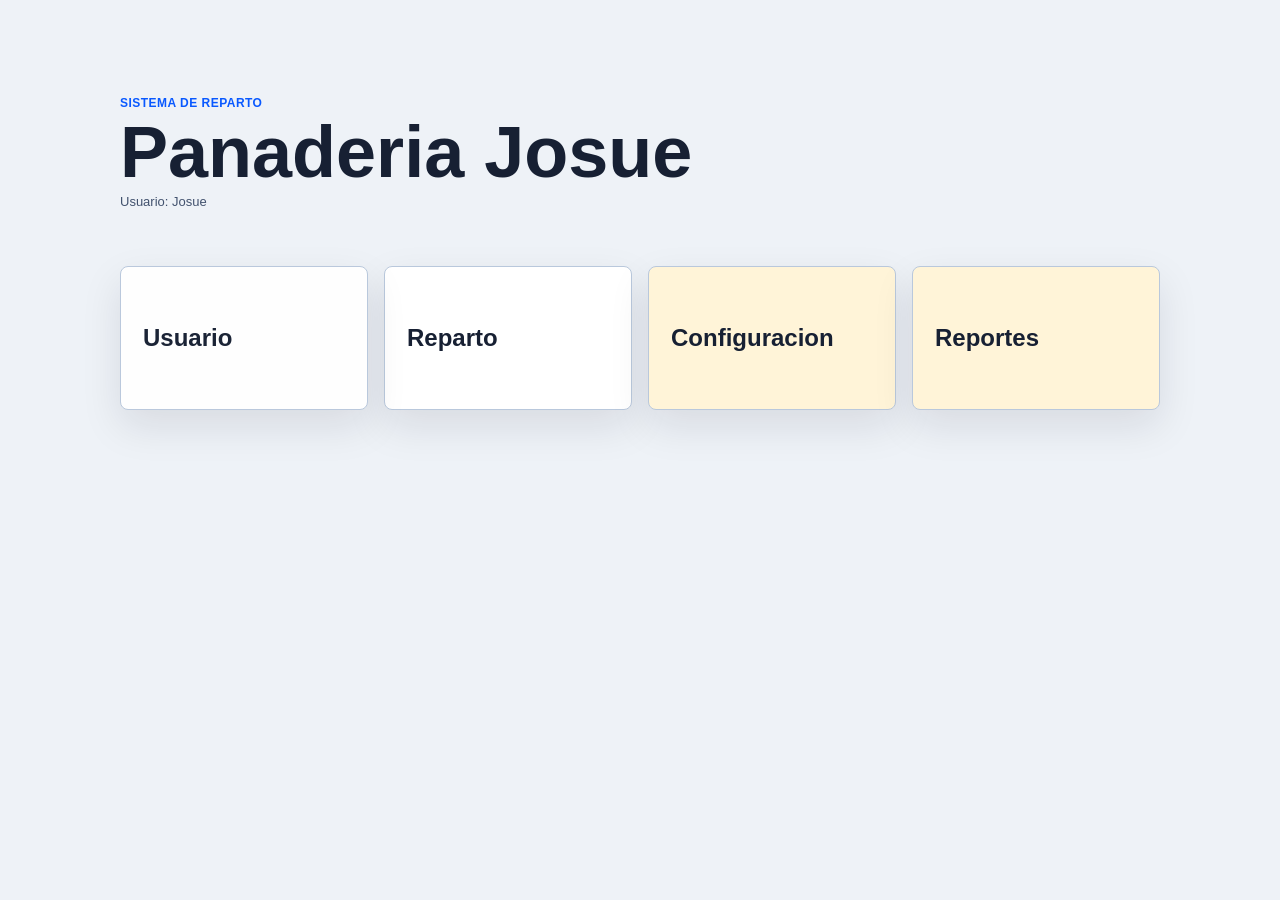
<file: index.html>
<!doctype html>
<html lang="es">
<head>
  <meta charset="utf-8">
  <meta name="viewport" content="width=device-width, initial-scale=1">
  <title>Inicio - Panaderia Josue</title>
  <link rel="stylesheet" href="styles.css?v=5">
</head>
<body data-page="inicio">
  <header class="hero inicio-hero">
    <div>
      <p class="subtitulo">Sistema de reparto</p>
      <h1>Panaderia Josue</h1>
      <p class="usuario">Usuario: Josue</p>
    </div>
  </header>

  <main class="contenedor inicio-contenedor">
    <nav class="menu-principal" aria-label="Menu principal">
      <button class="menu-card deshabilitado" type="button" disabled>
        <span>Usuario</span>
      </button>
      <a class="menu-card" href="reparto.html">
        <span>Reparto</span>
      </a>
      <a class="menu-card destacado" href="configuracion.html">
        <span>Configuracion</span>
      </a>
      <a class="menu-card destacado" href="reportes.html">
        <span>Reportes</span>
      </a>
    </nav>
  </main>
</body>
</html>
</file>
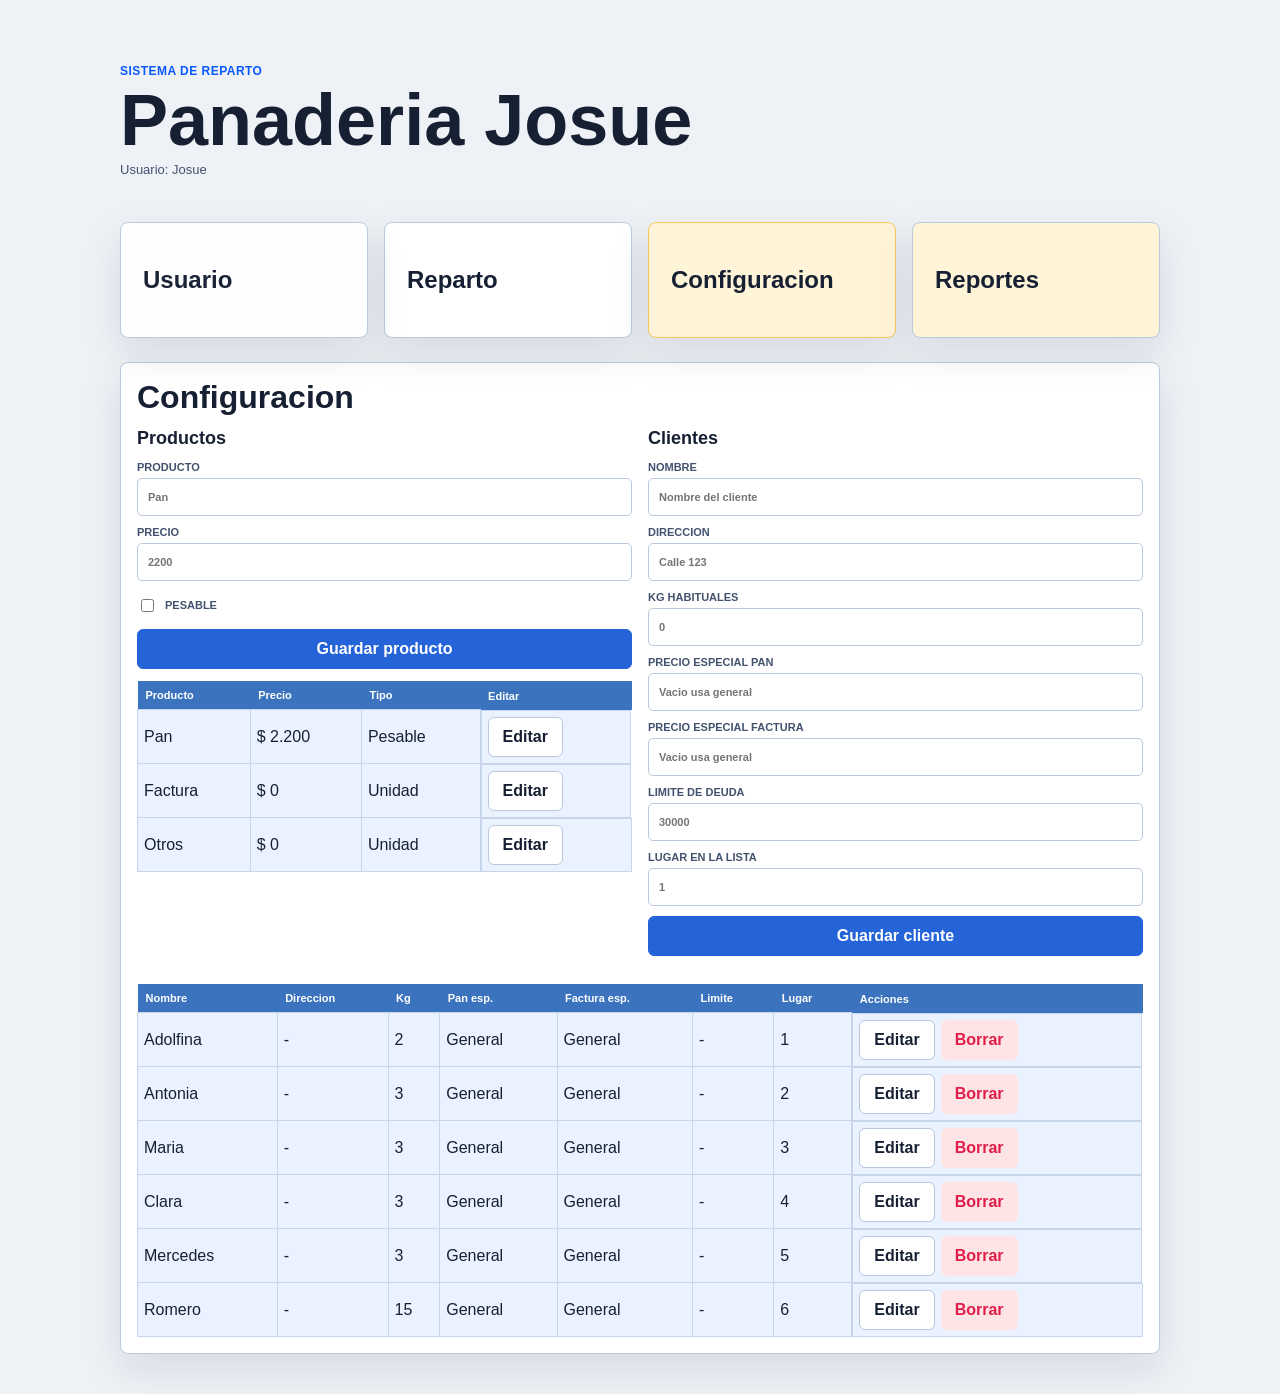
<file: configuracion.html>
<!doctype html>
<html lang="es">
<head>
  <meta charset="utf-8">
  <meta name="viewport" content="width=device-width, initial-scale=1">
  <title>Configuracion - Panaderia Josue</title>
  <link rel="stylesheet" href="styles.css?v=5">
</head>
<body data-page="configuracion">
  <header class="hero">
    <div>
      <p class="subtitulo">Sistema de reparto</p>
      <h1>Panaderia Josue</h1>
      <p class="usuario">Usuario: Josue</p>
    </div>
  </header>

  <main class="contenedor">
    <nav class="menu-principal menu-compacto" aria-label="Menu principal">
      <button class="menu-card deshabilitado" type="button" disabled><span>Usuario</span></button>
      <a class="menu-card" href="reparto.html"><span>Reparto</span></a>
      <a class="menu-card destacado activo-menu" href="configuracion.html"><span>Configuracion</span></a>
      <a class="menu-card destacado" href="reportes.html"><span>Reportes</span></a>
    </nav>

    <section class="tarjeta config-shell">
      <h2>Configuracion</h2>
      <div class="config-grid">
        <section>
          <h3>Productos</h3>
          <form id="formProducto" class="form-config form-config-vertical">
            <input id="productoId" type="hidden">
            <label>Producto <input id="productoNombre" required placeholder="Pan"></label>
            <label>Precio <input id="productoPrecio" type="number" min="0" step="1" required placeholder="2200"></label>
            <label class="check-line"><input id="productoPesable" type="checkbox"> Pesable</label>
            <button class="principal" type="submit">Guardar producto</button>
          </form>
          <div class="tabla-scroll">
            <table>
              <thead><tr><th>Producto</th><th>Precio</th><th>Tipo</th><th>Editar</th></tr></thead>
              <tbody id="tablaProductos"></tbody>
            </table>
          </div>
        </section>

        <section>
          <h3>Clientes</h3>
          <form id="formClienteConfig" class="form-config form-config-vertical">
            <input id="clienteConfigId" type="hidden">
            <label>Nombre <input id="clienteConfigNombre" required placeholder="Nombre del cliente"></label>
            <label>Direccion <input id="clienteConfigDireccion" placeholder="Calle 123"></label>
            <label>Kg habituales <input id="clienteConfigKg" type="number" min="0" step="0.01" placeholder="0"></label>
            <label>Precio especial pan <input id="clienteConfigPrecioPan" type="number" min="0" step="1" placeholder="Vacio usa general"></label>
            <label>Precio especial factura <input id="clienteConfigPrecioFactura" type="number" min="0" step="1" placeholder="Vacio usa general"></label>
            <label>Limite de deuda <input id="clienteConfigLimite" type="number" min="0" step="1" placeholder="30000"></label>
            <label>Lugar en la lista <input id="clienteConfigOrden" type="number" min="1" step="1" placeholder="1"></label>
            <button class="principal" type="submit">Guardar cliente</button>
          </form>
        </section>
      </div>

      <div class="tabla-scroll clientes-config-tabla">
        <table>
          <thead><tr><th>Nombre</th><th>Direccion</th><th>Kg</th><th>Pan esp.</th><th>Factura esp.</th><th>Limite</th><th>Lugar</th><th>Acciones</th></tr></thead>
          <tbody id="tablaClientesConfig"></tbody>
        </table>
      </div>
    </section>
  </main>

  <script src="app.js?v=5"></script>
</body>
</html>
</file>
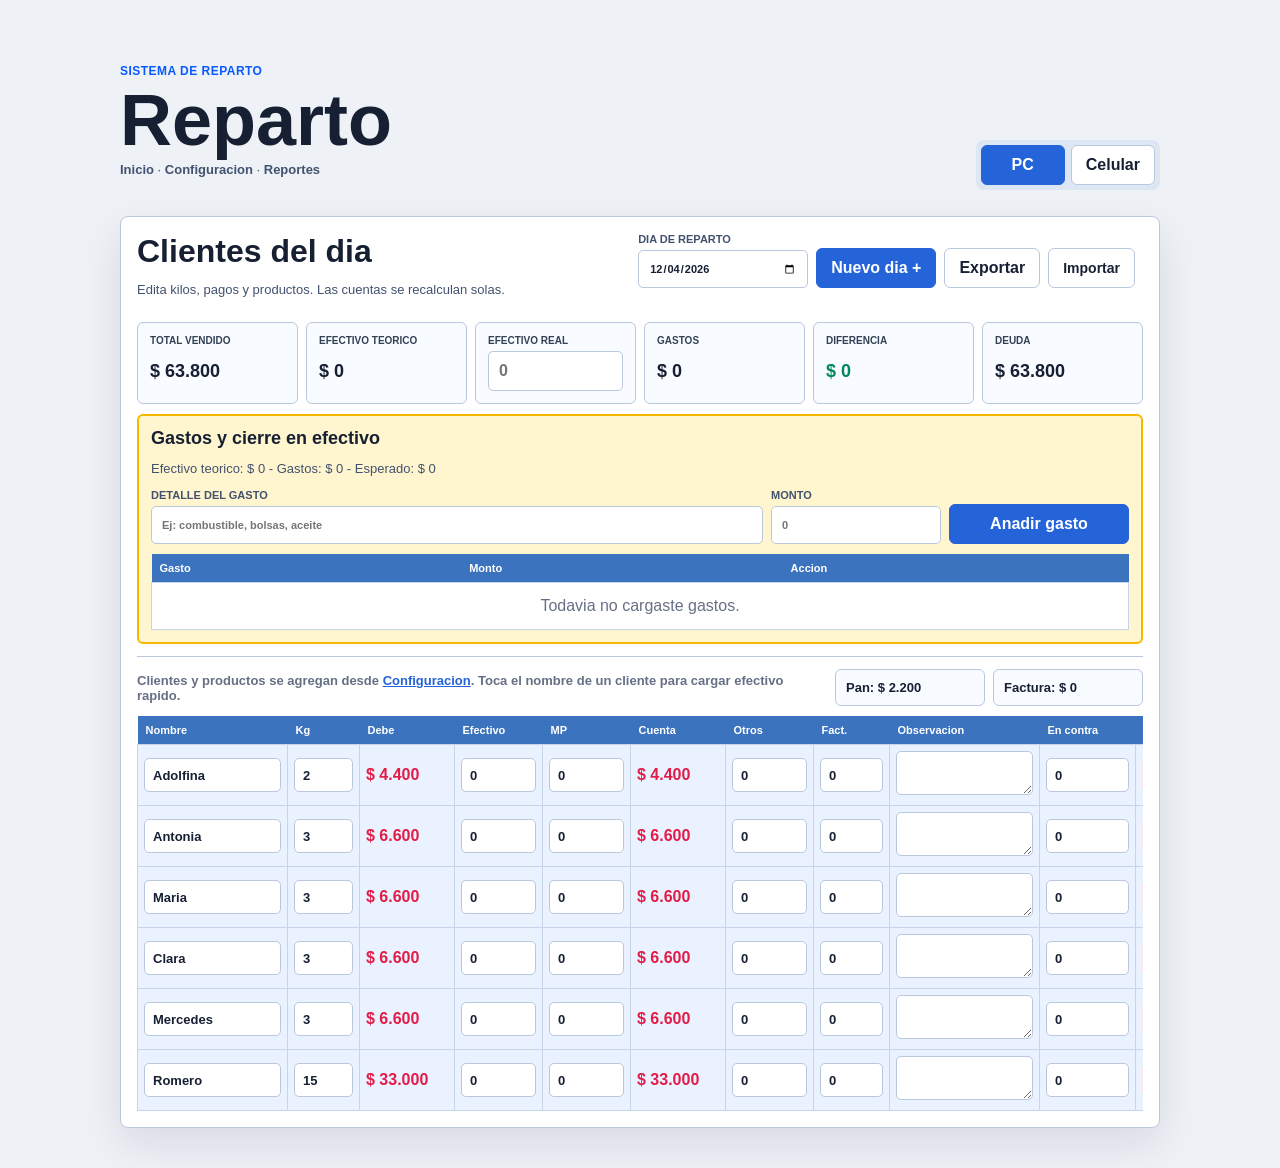
<file: reparto.html>
<!doctype html>
<html lang="es">
<head>
  <meta charset="utf-8">
  <meta name="viewport" content="width=device-width, initial-scale=1">
  <title>Reparto - Panaderia Josue</title>
  <link rel="stylesheet" href="styles.css?v=5">
</head>
<body data-page="reparto">
  <header class="hero">
    <div>
      <p class="subtitulo">Sistema de reparto</p>
      <h1>Reparto</h1>
      <p class="usuario"><a href="index.html">Inicio</a> · <a href="configuracion.html">Configuracion</a> · <a href="reportes.html">Reportes</a></p>
    </div>
    <nav class="modo-vista" aria-label="Vista">
      <button id="vistaPc" class="activo" type="button">PC</button>
      <button id="vistaCelular" type="button">Celular</button>
    </nav>
  </header>

  <main class="contenedor">
    <section class="tarjeta reparto-card">
      <div class="encabezado-seccion">
        <div>
          <h2>Clientes del dia</h2>
          <p>Edita kilos, pagos y productos. Las cuentas se recalculan solas.</p>
        </div>
        <div class="acciones-dia">
          <label>Dia de reparto
            <input id="fechaReparto" type="date">
          </label>
          <button id="nuevoDia" class="principal" type="button">Nuevo dia +</button>
          <button id="exportar" type="button">Exportar</button>
          <label class="boton-archivo">Importar
            <input id="importar" type="file" accept="application/json">
          </label>
        </div>
      </div>

      <section class="resumen" aria-label="Reporte del dia">
        <article><span>Total vendido</span><strong id="totalVendido">$ 0</strong></article>
        <article><span>Efectivo teorico</span><strong id="efectivoTeorico">$ 0</strong></article>
        <article class="editable"><span>Efectivo real</span><input id="efectivoReal" type="number" min="0" step="1" placeholder="0"></article>
        <article><span>Gastos</span><strong id="totalGastos">$ 0</strong></article>
        <article><span>Diferencia</span><strong id="diferencia">$ 0</strong></article>
        <article><span>Deuda</span><strong id="deudaTotal">$ 0</strong></article>
      </section>

      <section class="cierre">
        <div>
          <h3>Gastos y cierre en efectivo</h3>
          <p id="formulaCierre">Efectivo teorico: $ 0 - Gastos: $ 0 - Esperado: $ 0</p>
        </div>
        <form id="formGasto" class="form-gasto">
          <label>Detalle del gasto
            <input id="detalleGasto" placeholder="Ej: combustible, bolsas, aceite">
          </label>
          <label>Monto
            <input id="montoGasto" type="number" min="0" step="1" placeholder="0">
          </label>
          <button class="principal" type="submit">Anadir gasto</button>
        </form>
        <div class="tabla-scroll gastos-scroll">
          <table class="tabla-gastos">
            <thead><tr><th>Gasto</th><th>Monto</th><th>Accion</th></tr></thead>
            <tbody id="tablaGastos"></tbody>
          </table>
        </div>
      </section>

      <section class="barra-herramientas solo-precios">
        <p>Clientes y productos se agregan desde <a href="configuracion.html">Configuracion</a>. Toca el nombre de un cliente para cargar efectivo rapido.</p>
        <div class="precios lectura-precios">
          <span>Pan: <strong id="precioPanTexto">$ 0</strong></span>
          <span>Factura: <strong id="precioFacturaTexto">$ 0</strong></span>
        </div>
      </section>

      <section id="vistaTabla" class="tabla-scroll">
        <table class="tabla-reparto">
          <thead>
            <tr>
              <th>Nombre</th>
              <th>Kg</th>
              <th>Debe</th>
              <th>Efectivo</th>
              <th>MP</th>
              <th>Cuenta</th>
              <th>Otros</th>
              <th>Fact.</th>
              <th>Observacion</th>
              <th>En contra</th>
              <th></th>
            </tr>
          </thead>
          <tbody id="tablaClientes"></tbody>
        </table>
      </section>

      <section id="vistaTarjetas" class="vista-tarjetas" hidden></section>
    </section>
  </main>

  <script src="app.js?v=5"></script>
</body>
</html>
</file>
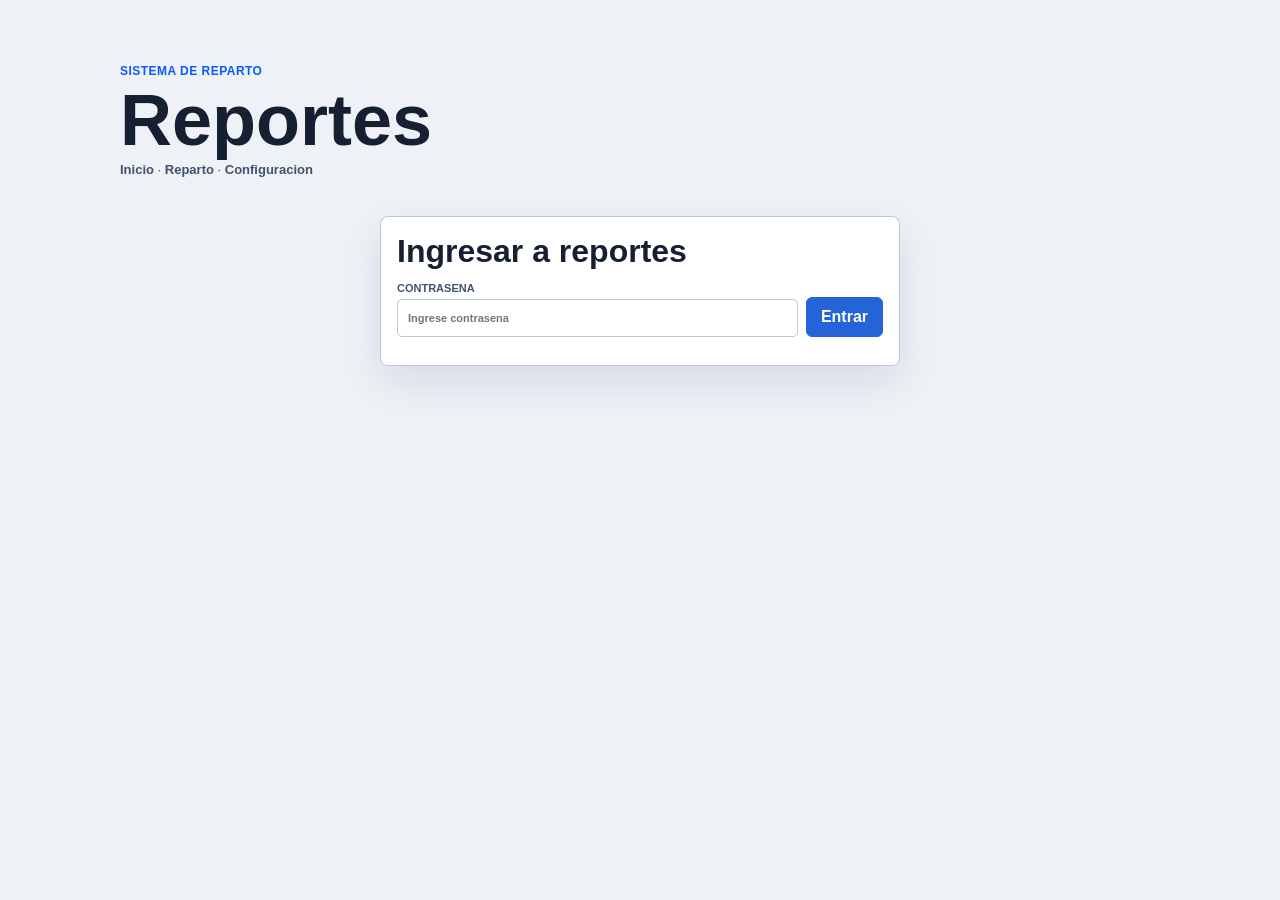
<file: reportes.html>
<!doctype html>
<html lang="es">
<head>
  <meta charset="utf-8">
  <meta name="viewport" content="width=device-width, initial-scale=1">
  <title>Reportes - Panaderia Josue</title>
  <link rel="stylesheet" href="styles.css?v=5">
</head>
<body data-page="reportes">
  <header class="hero">
    <div>
      <p class="subtitulo">Sistema de reparto</p>
      <h1>Reportes</h1>
      <p class="usuario"><a href="index.html">Inicio</a> · <a href="reparto.html">Reparto</a> · <a href="configuracion.html">Configuracion</a></p>
    </div>
  </header>

  <main class="contenedor">
    <section id="bloqueClave" class="tarjeta login-reportes">
      <h2>Ingresar a reportes</h2>
      <form id="formClave" class="form-clave">
        <label>Contrasena
          <input id="claveReportes" type="password" inputmode="numeric" autocomplete="current-password" required placeholder="Ingrese contrasena">
        </label>
        <button class="principal" type="submit">Entrar</button>
      </form>
      <p id="errorClave" class="error-clave" hidden>Contrasena incorrecta.</p>
    </section>

    <section id="panelReportes" class="tarjeta reportes-panel" hidden>
      <div class="encabezado-seccion">
        <div>
          <h2>Estadisticas</h2>
          <p>Resumen armado con todos los dias guardados en este navegador.</p>
        </div>
        <button id="salirReportes" type="button">Cerrar reportes</button>
      </div>

      <section class="resumen reportes-resumen">
        <article><span>Dias guardados</span><strong id="repDias">0</strong></article>
        <article><span>Total vendido</span><strong id="repVendido">$ 0</strong></article>
        <article><span>Efectivo</span><strong id="repEfectivo">$ 0</strong></article>
        <article><span>MP</span><strong id="repMp">$ 0</strong></article>
        <article><span>Gastos</span><strong id="repGastos">$ 0</strong></article>
        <article><span>Deuda actual</span><strong id="repDeuda">$ 0</strong></article>
      </section>

      <div class="tabla-scroll">
        <table>
          <thead>
            <tr>
              <th>Dia</th>
              <th>Total vendido</th>
              <th>Efectivo teorico</th>
              <th>Efectivo real</th>
              <th>MP</th>
              <th>Gastos</th>
              <th>Diferencia</th>
              <th>Deuda</th>
            </tr>
          </thead>
          <tbody id="tablaReportes"></tbody>
        </table>
      </div>
    </section>
  </main>

  <script src="app.js?v=5"></script>
</body>
</html>
</file>
<file: styles.css>
:root {
  --fondo: #eef2f7;
  --tarjeta: #ffffff;
  --texto: #172033;
  --muted: #667085;
  --linea: #b9c8dc;
  --azul: #2563d9;
  --azul-oscuro: #1e4fb0;
  --amarillo: #fff5cf;
  --rojo: #e11d48;
  --verde: #00875a;
  --sombra: 0 16px 40px rgba(15, 23, 42, 0.10);
}

* { box-sizing: border-box; }
body { margin: 0; min-height: 100vh; color: var(--texto); background: var(--fondo); font-family: Arial, Helvetica, sans-serif; }
button, input, textarea { font: inherit; }
button { cursor: pointer; }
a { color: inherit; }
[hidden] { display: none !important; }

.hero { max-width: 1080px; margin: 0 auto; padding: 64px 20px 26px; display: flex; justify-content: space-between; gap: 18px; align-items: end; }
.inicio-hero { padding-top: 96px; }
.subtitulo { margin: 0 0 8px; color: #0959ff; font-size: 12px; font-weight: 900; letter-spacing: .04em; text-transform: uppercase; }
h1, h2, h3, p { margin-top: 0; }
h1 { margin-bottom: 8px; font-size: clamp(42px, 6vw, 72px); line-height: .95; }
h2 { margin-bottom: 12px; font-size: 32px; }
h3 { margin-bottom: 12px; font-size: 18px; }
.usuario, .encabezado-seccion p, .cierre p { color: #42526e; font-size: 13px; }
.usuario a { font-weight: 900; text-decoration: none; }
.usuario a:hover { color: var(--azul); }

.contenedor { max-width: 1080px; margin: 0 auto 40px; padding: 0 20px; }
.inicio-contenedor { max-width: 1080px; }
.tarjeta { background: var(--tarjeta); border: 1px solid var(--linea); border-radius: 8px; box-shadow: var(--sombra); }

.menu-principal { display: grid; grid-template-columns: repeat(4, minmax(0, 1fr)); gap: 16px; width: 100%; margin: 18px 0 26px; }
.menu-card { appearance: none; min-height: 144px; display: flex; align-items: center; padding: 22px; border: 1px solid var(--linea); border-radius: 8px; background: #fff; color: var(--texto); text-align: left; text-decoration: none; box-shadow: var(--sombra); transition: border-color .15s ease, transform .15s ease; }
.menu-card span { font-size: 24px; line-height: 1.1; font-weight: 900; }
.menu-card.destacado { background: #fff4d8; }
.menu-card:hover { border-color: var(--azul); transform: translateY(-1px); }
.menu-card.deshabilitado { opacity: .98; cursor: not-allowed; transform: none; }
.menu-card.deshabilitado span { color: var(--texto); }
.menu-compacto { margin-top: 6px; margin-bottom: 24px; }
.menu-compacto .menu-card { min-height: 116px; }
.activo-menu { border-color: #f2c85b; }

.modo-vista { display: grid; grid-template-columns: 1fr 1fr; gap: 6px; padding: 5px; background: #dde6f3; border-radius: 8px; }
.modo-vista button, .acciones-dia button, .boton-archivo, .form-gasto button, .form-config button, .form-clave button, .encabezado-seccion button, .acciones-tabla button { min-height: 40px; border: 1px solid var(--linea); border-radius: 6px; background: #fff; color: var(--texto); font-weight: 800; padding: 0 14px; }
.modo-vista .activo, .principal { border-color: var(--azul) !important; background: var(--azul) !important; color: #fff !important; }
.principal:hover { background: var(--azul-oscuro) !important; }

.reparto-card, .config-shell, .login-reportes, .reportes-panel { padding: 16px; }
.encabezado-seccion { display: flex; justify-content: space-between; gap: 16px; align-items: start; margin-bottom: 12px; }
.acciones-dia { display: grid; grid-template-columns: 170px repeat(4, auto); gap: 8px; align-items: end; }
label { display: grid; gap: 5px; color: #42526e; font-size: 11px; font-weight: 900; text-transform: uppercase; }
input, textarea { width: 100%; min-height: 38px; border: 1px solid var(--linea); border-radius: 5px; background: #fff; color: var(--texto); padding: 8px 10px; font-weight: 700; }
textarea { resize: vertical; min-height: 38px; }
.boton-archivo { display: grid; place-items: center; text-transform: none; font-size: 14px; }
.boton-archivo input { display: none; }
.check-line { display: flex; align-items: center; gap: 8px; min-height: 28px; }
.check-line input { width: auto; min-height: auto; }

.resumen { display: grid; grid-template-columns: repeat(6, minmax(120px, 1fr)); gap: 8px; margin: 10px 0; }
.resumen article { min-height: 82px; border: 1px solid var(--linea); border-radius: 6px; background: #f8fbff; padding: 12px; display: grid; gap: 5px; }
.resumen span { color: #334155; font-size: 10px; font-weight: 900; text-transform: uppercase; }
.resumen strong { font-size: 18px; }
.resumen input { min-height: 40px; font-weight: 900; }
.negativo { color: var(--rojo); }
.positivo { color: var(--verde); }

.cierre { border: 2px solid #f5b700; border-radius: 6px; background: var(--amarillo); padding: 12px; margin-bottom: 12px; }
.form-gasto { display: grid; grid-template-columns: minmax(220px, 1fr) 170px 180px; gap: 8px; align-items: end; }
.gastos-scroll { margin-top: 10px; max-height: 160px; }
.barra-herramientas { display: flex; justify-content: space-between; gap: 12px; align-items: center; margin-bottom: 10px; }
.barra-herramientas p { margin: 0; color: var(--muted); font-size: 13px; font-weight: 800; }
.barra-herramientas a { color: var(--azul); }
.solo-precios { border-top: 1px solid var(--linea); padding-top: 12px; }
.precios { display: grid; grid-template-columns: repeat(2, 150px); gap: 8px; }
.lectura-precios { align-content: end; font-size: 13px; font-weight: 900; }
.lectura-precios span { border: 1px solid var(--linea); border-radius: 6px; background: #f8fbff; padding: 10px; }

.config-shell { margin-bottom: 40px; }
.config-grid { display: grid; grid-template-columns: 1fr 1fr; gap: 16px; align-items: start; }
.form-config-vertical { display: grid; grid-template-columns: 1fr; gap: 10px; margin: 12px 0; }
.form-config-vertical button { width: 100%; }
.clientes-config-tabla { margin-top: 16px; }
.acciones-tabla { display: flex; gap: 6px; flex-wrap: wrap; }
.login-reportes { max-width: 520px; margin: 0 auto; }
.form-clave { display: grid; grid-template-columns: 1fr auto; gap: 8px; align-items: end; margin: 12px 0; }
.error-clave { color: var(--rojo); font-weight: 900; margin-bottom: 0; }
.reportes-resumen { grid-template-columns: repeat(6, minmax(120px, 1fr)); }

.tabla-scroll { overflow-x: auto; }
table { width: 100%; border-collapse: collapse; }
th { background: #3b73bf; color: #fff; font-size: 11px; text-align: left; padding: 8px; white-space: nowrap; }
td { border: 1px solid #c7d5ea; background: #eaf2ff; padding: 6px; vertical-align: middle; }
.tabla-reparto { min-width: 1050px; table-layout: fixed; }
.tabla-reparto th:nth-child(1), .tabla-reparto td:nth-child(1) { width: 150px; }
.tabla-reparto th:nth-child(2), .tabla-reparto td:nth-child(2) { width: 72px; }
.tabla-reparto th:nth-child(3), .tabla-reparto td:nth-child(3) { width: 95px; }
.tabla-reparto th:nth-child(4), .tabla-reparto td:nth-child(4) { width: 88px; }
.tabla-reparto th:nth-child(5), .tabla-reparto td:nth-child(5) { width: 88px; }
.tabla-reparto th:nth-child(6), .tabla-reparto td:nth-child(6) { width: 95px; }
.tabla-reparto th:nth-child(7), .tabla-reparto td:nth-child(7) { width: 88px; }
.tabla-reparto th:nth-child(8), .tabla-reparto td:nth-child(8) { width: 76px; }
.tabla-reparto th:nth-child(9), .tabla-reparto td:nth-child(9) { width: 150px; }
.tabla-reparto th:nth-child(10), .tabla-reparto td:nth-child(10) { width: 96px; }
.tabla-reparto th:nth-child(11), .tabla-reparto td:nth-child(11) { width: 72px; }
.tabla-reparto input, .tabla-reparto textarea { min-height: 34px; padding: 6px 8px; font-size: 13px; }
.celda-nombre .nombre-pago { width: 100%; min-height: 34px; border: 1px solid var(--linea); border-radius: 5px; background: #fff; color: var(--texto); font-size: 13px; font-weight: 900; text-align: left; padding: 6px 8px; white-space: normal; line-height: 1.2; }
.celda-nombre .nombre-pago:hover { border-color: var(--azul); color: var(--azul); }
.celda-kg input, .celda-mp input, .celda-efectivo input, .celda-en-contra input { min-width: 100%; }
.celda-debe { color: var(--rojo); font-weight: 900; white-space: nowrap; }
.celda-cuenta { color: var(--verde); font-weight: 900; white-space: nowrap; }
.cuenta-deuda { color: var(--rojo); }
.eliminar { min-height: 32px; border: 0 !important; border-radius: 5px; background: #ffe4e6 !important; color: var(--rojo) !important; font-weight: 900; }
.tabla-gastos td { background: #fff; }
.vacio { color: var(--muted); text-align: center; padding: 14px; }

.vista-tarjetas { display: grid; gap: 12px; }
.cliente-card { border: 1px solid var(--linea); border-radius: 8px; background: #fff; padding: 12px; display: grid; gap: 10px; }
.card-head { display: flex; justify-content: space-between; gap: 10px; align-items: center; }
.card-head .nombre-pago { flex: 1; min-height: 44px; border: 1px solid var(--linea); border-radius: 6px; background: #fff; text-align: left; padding: 8px 10px; font-size: 18px; font-weight: 900; }
.card-direccion { margin: 0; color: var(--muted); font-weight: 800; }
.card-totales { display: grid; grid-template-columns: repeat(3, 1fr); gap: 8px; }
.card-totales div { border: 1px solid var(--linea); border-radius: 6px; padding: 8px; background: #f8fbff; }
.card-totales span { display: block; font-size: 10px; color: var(--muted); font-weight: 900; text-transform: uppercase; }
.card-grid { display: grid; grid-template-columns: repeat(2, minmax(0, 1fr)); gap: 8px; }
.card-wide { grid-column: 1 / -1; }

@media (max-width: 980px) {
  .hero, .encabezado-seccion, .barra-herramientas { flex-direction: column; align-items: stretch; }
  .menu-principal, .config-grid { grid-template-columns: 1fr 1fr; }
  .acciones-dia { grid-template-columns: 1fr 1fr; }
  .resumen, .reportes-resumen { grid-template-columns: repeat(2, minmax(0, 1fr)); }
  .form-gasto, .precios, .form-clave { grid-template-columns: 1fr; }
}

@media (max-width: 640px) {
  .hero { padding-top: 28px; }
  .inicio-hero { padding-top: 42px; }
  h1 { font-size: 42px; }
  h2 { font-size: 26px; }
  .contenedor { padding: 0 10px; }
  .menu-principal, .config-grid { grid-template-columns: 1fr; }
  .menu-card { min-height: 96px; }
  .reparto-card, .config-shell, .login-reportes, .reportes-panel { padding: 10px; }
  .modo-vista { display: none; }
  #vistaTabla { display: none !important; }
  .acciones-dia, .resumen, .reportes-resumen { grid-template-columns: 1fr; }
  .card-totales, .card-grid { grid-template-columns: 1fr; }
}
</file>
